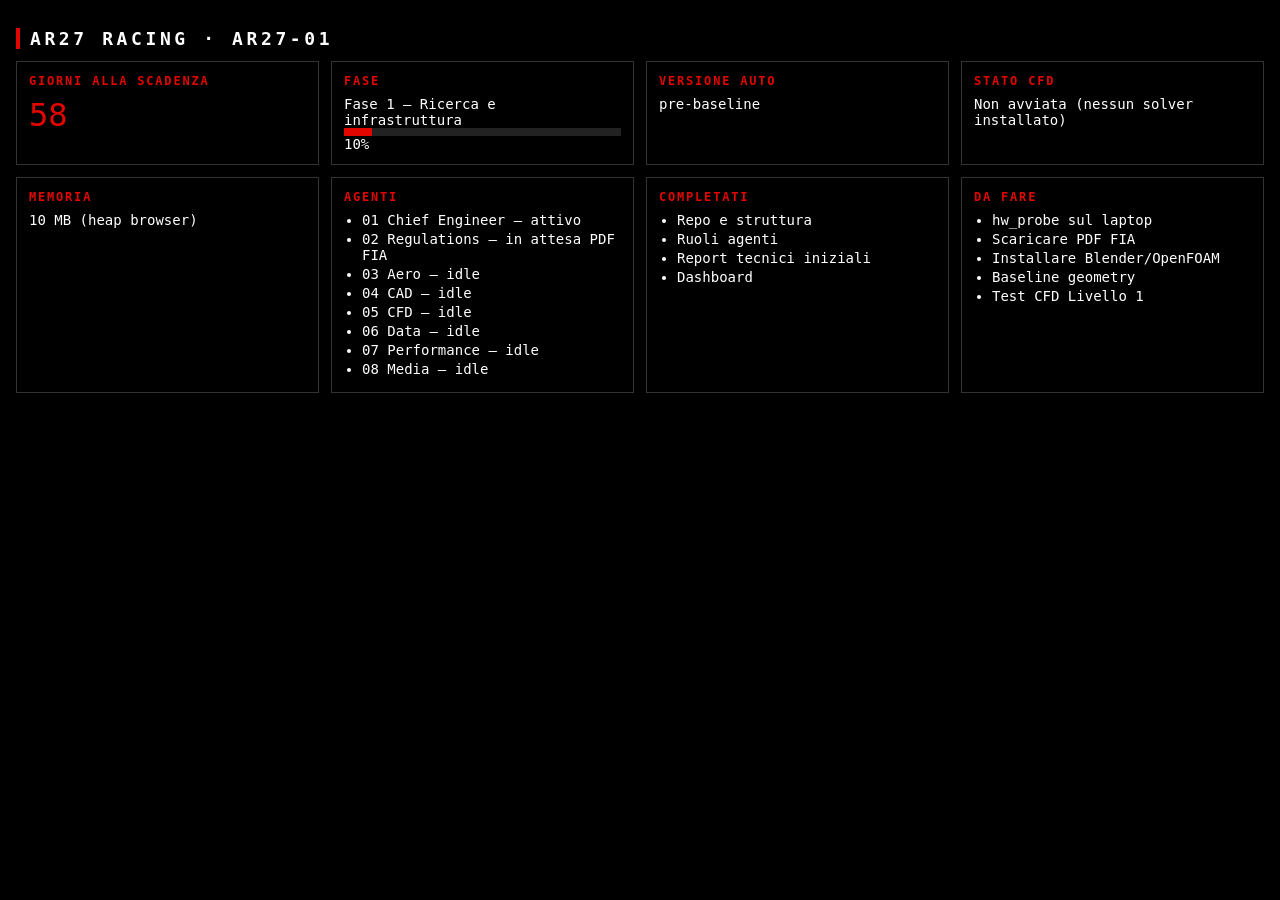
<file: AR27_RACING/dashboard/index.html>
<!doctype html><html lang="it"><head><meta charset="utf-8"><meta name="viewport" content="width=device-width,initial-scale=1"><title>AR27 Telemetry</title>
<style>:root{--r:#e10600}*{box-sizing:border-box}body{margin:0;background:#000;color:#fff;font:14px ui-monospace,Menlo,monospace;padding:16px}
h1{font-size:18px;letter-spacing:.2em;border-left:4px solid var(--r);padding-left:10px}h2{color:var(--r);font-size:12px;letter-spacing:.15em;margin:0 0 8px}
.g{display:grid;gap:12px;grid-template-columns:repeat(auto-fit,minmax(260px,1fr))}.c{border:1px solid #333;padding:12px}.big{font-size:32px;color:var(--r)}
.bar{height:8px;background:#222}.bar i{display:block;height:100%;background:var(--r)}ul{margin:0;padding-left:18px}li{margin:3px 0}</style></head><body>
<h1>AR27 RACING · AR27-01</h1><div class="g" id="g">caricamento…</div>
<script>
const $=(t,b)=>`<div class="c"><h2>${t}</h2>${b}</div>`;
const L=a=>"<ul>"+a.map(x=>`<li>${x}</li>`).join("")+"</ul>";
fetch("status.json").then(r=>r.json()).then(s=>{
 const d=Math.ceil((new Date(s.deadline)-new Date())/864e5);
 const m=performance&&performance.memory?(performance.memory.usedJSHeapSize/1048576).toFixed(0)+" MB (heap browser)":"n/d";
 g.innerHTML=$("GIORNI ALLA SCADENZA",`<div class="big">${d}</div>`)+
 $("FASE",s.phase+`<div class="bar"><i style="width:${s.progress}%"></i></div>${s.progress}%`)+
 $("VERSIONE AUTO",s.version)+$("STATO CFD",s.cfd)+$("MEMORIA",m)+
 $("AGENTI",L(s.agents.map(a=>a.join(" — "))))+$("COMPLETATI",L(s.done))+$("DA FARE",L(s.pending));
}).catch(()=>g.textContent="Apri tramite server locale: python3 -m http.server");
</script></body></html>
</file>
